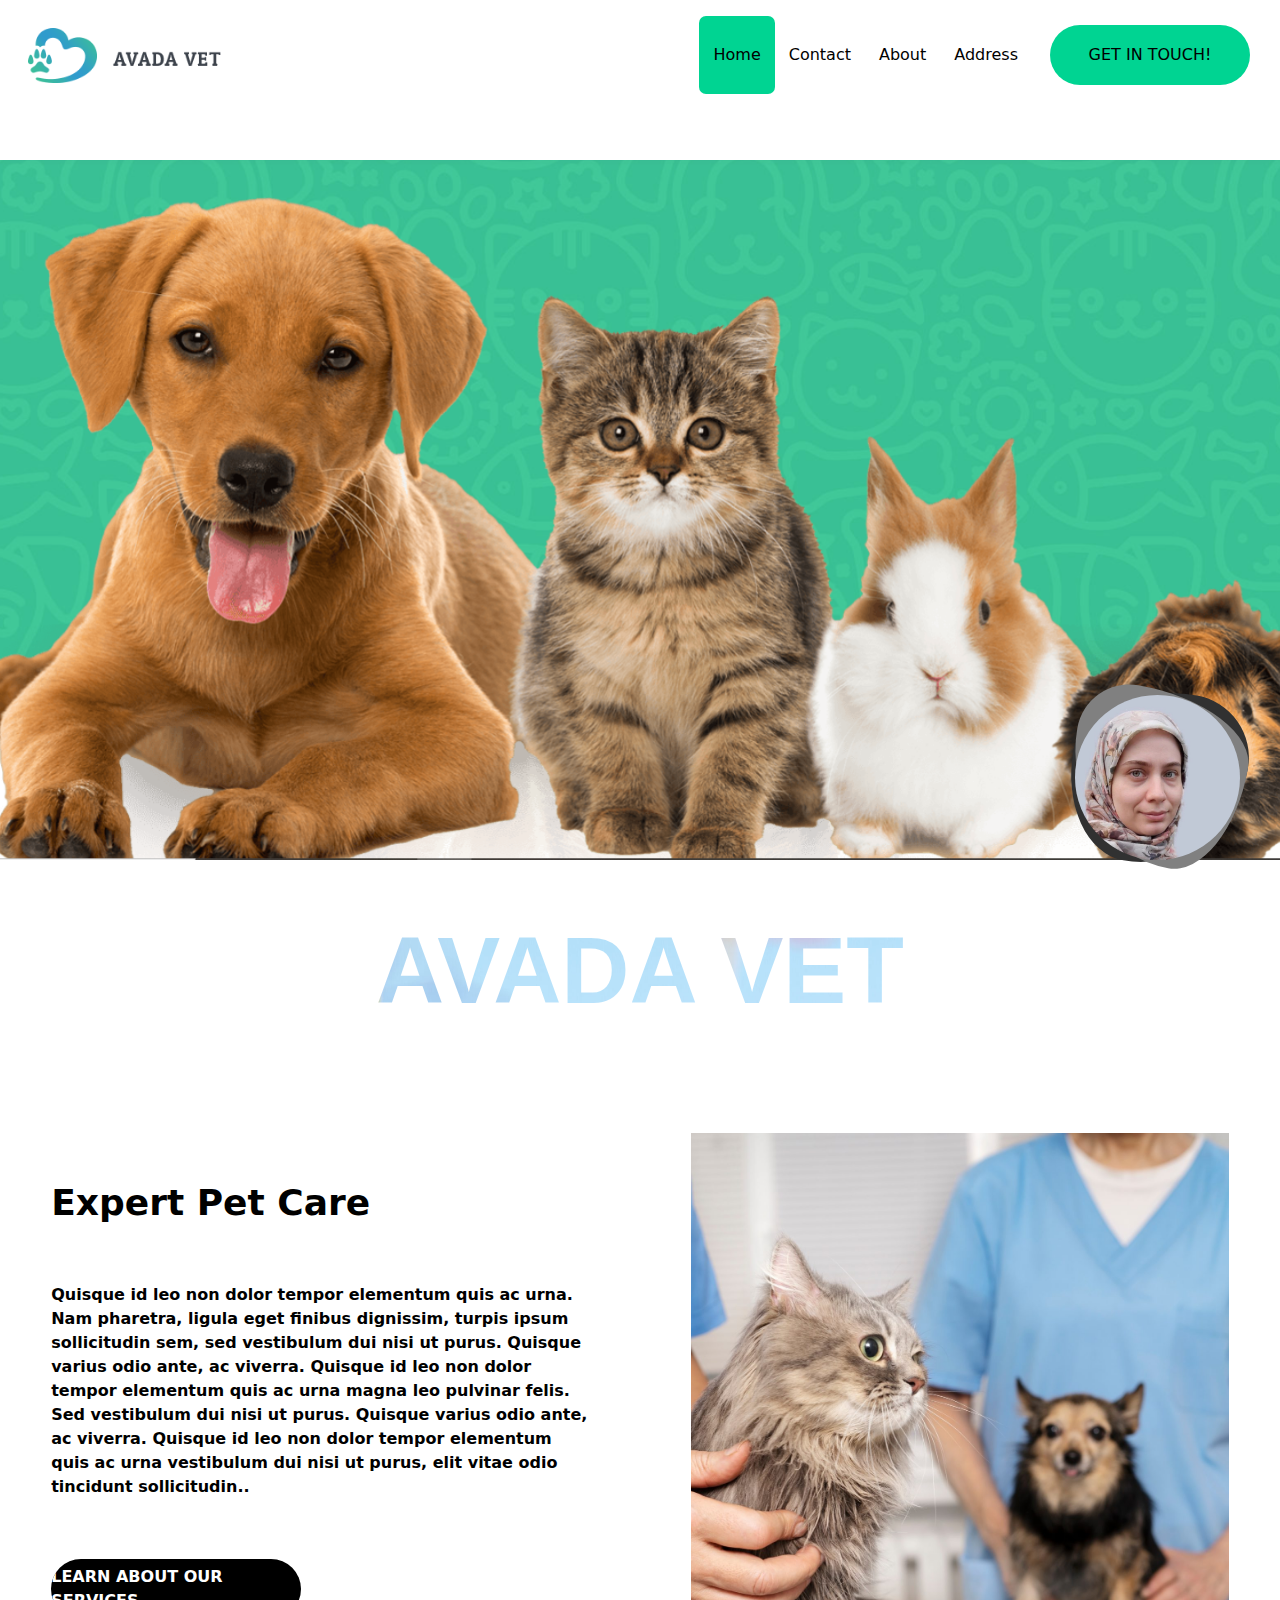
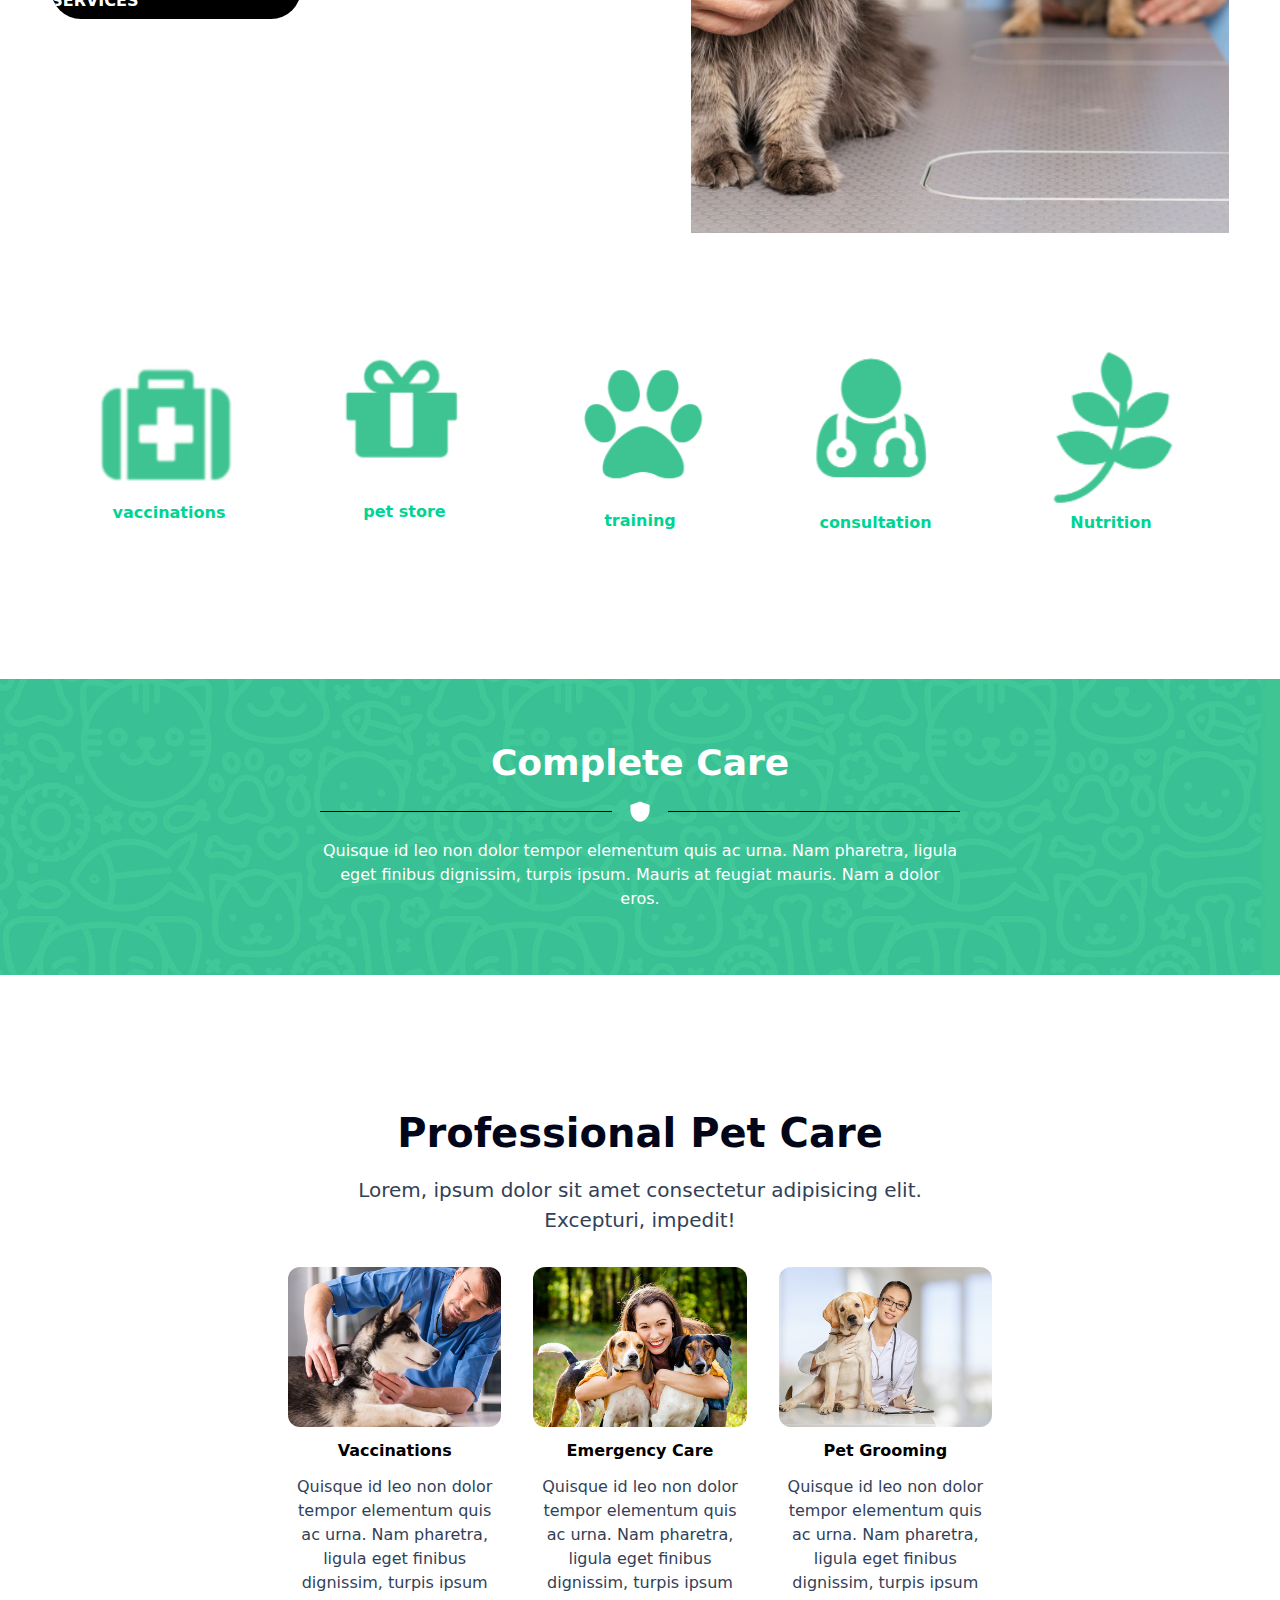
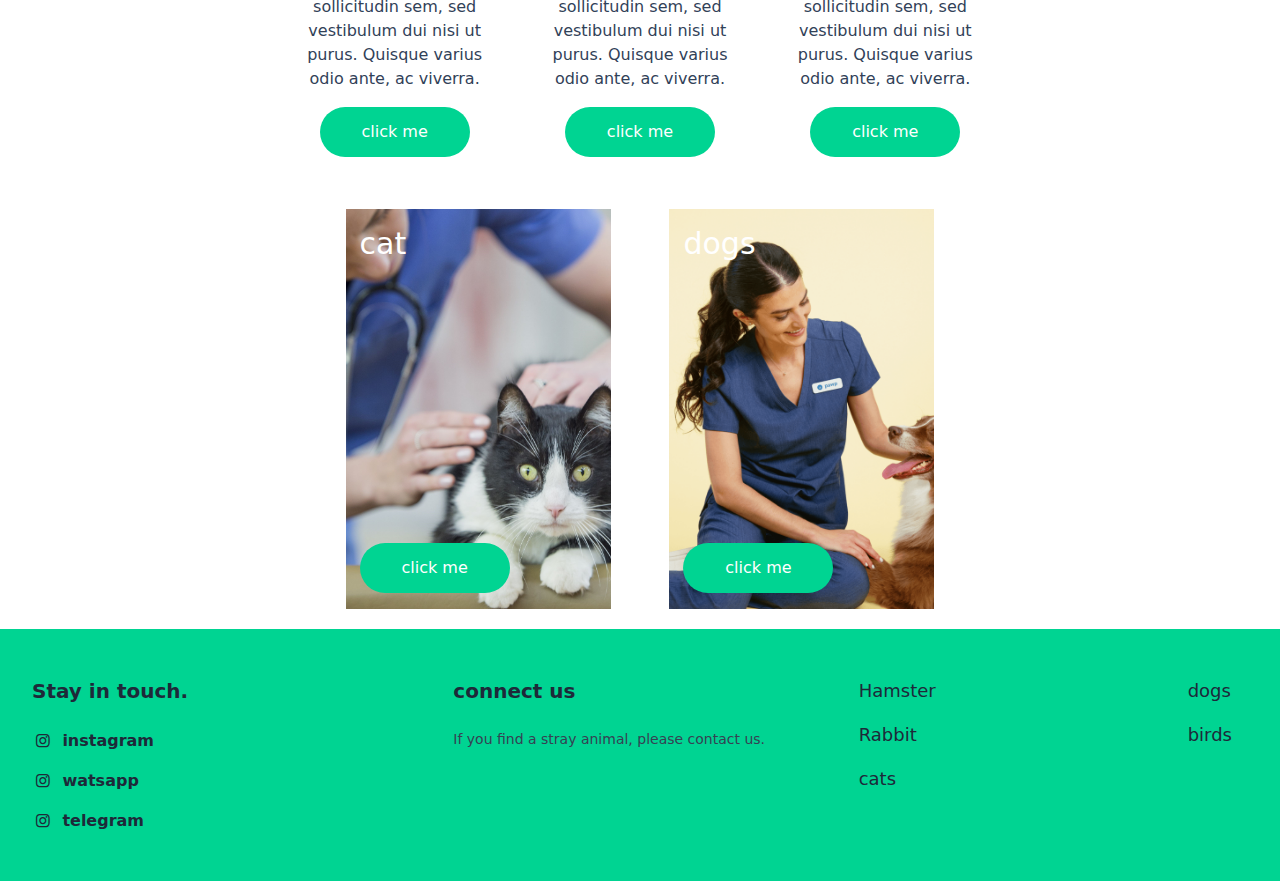
<file: index.html>
<!DOCTYPE html>
<html lang="en">
  <head>
    <meta charset="UTF-8" />
    <meta name="viewport" content="width=device-width, initial-scale=1.0" />
    <title>Document</title>
    <link rel="stylesheet" href="assets/css/fontello.css" />
    <link rel="stylesheet" href="stylesheet/output.css" />
  </head>
  <body>
    <div class="w-full">
      <header class="w-full 2xl:container h-[110px] mx-auto px-7">
        <div class="row h-full *:-amber-200*:h-full">
          <figure
            class="w-1/2 md:w-1/4 xl:w-2/12 flex *:h-1/2 *:w-auto items-center"
          >
            <img
              class="hidden md:flex"
              src="images/Avada Veterinarian - A Fully Customizable Avada Pre-built Website for WordPress_files/logo.webp"
              alt=""
            />
            <img
              class="md:hidden"
              src="images/Avada Veterinarian - A Fully Customizable Avada Pre-built Website for WordPress_files/mobile_logo.webp"
              alt=""
            />
          </figure>

          <nav class="hidden md:flex md:w-2/4 xl:w-8/12">
            <ul
              class="w-full h-full p-4 *:rounded-[7px] row *:h-full *: justify-end *:hover:bg-emerald-400 duration-700"
            >
              <li>
                <a
                  href=""
                  class="text-black capitalize flex h-full rounded-[7px] px-3.5 justify-center items-center bg-emerald-400"
                  >home</a
                >
              </li>
              <li>
                <a
                  href=""
                  class="text-black capitalize flex h-full px-3.5 justify-center items-center"
                  >contact</a
                >
              </li>
              <li>
                <a
                  href=""
                  class="text-black capitalize flex h-full px-3.5 justify-center items-center"
                  >about</a
                >
              </li>
              <li>
                <a
                  href=""
                  class="text-black capitalize flex h-full px-3.5 justify-center items-center"
                  >address</a
                >
              </li>
            </ul>
          </nav>
          <div
            class="hidden md:flex md:w-1/4 xl:w-2/12 rounded-3xl justify-center items-center"
          >
            <a
              href=""
              class="group overflow-hidden flex w-[200px] h-[60px] rounded-[50px] bg-emerald-400 text-black uppercase -b-gray-500 flex-wrap *:flex *:w-full *:h-full *:justify-center *:items-center *:text-black *:duration-700"
            >
              <span class="group-hover:opacity-0 group-hover:-mt-24"
                >Get in touch!</span
              >
              <span class="opacity-0 group-hover:opacity-100"
                >Get in touch!</span
              >
            </a>
          </div>
          <div class="w-1/2 md:hidden xl:hidden flex items-center justify-end">
            <div
              class="group: cursor-pointer w-[50px] text-black text-[20px] h-[30px] flex justify-center items-center rotate-[360deg] *:hover:rotate-180 *:duration-700"
            >
              <span class="group-hover:opacity-0 text-emerald-400">➕</span>
            </div>
          </div>
        </div>
      </header>

      <div class="row justify-center md:*:mt-[50px]">
        <section class="w-full 2xl:container mx-auto">
          <div class="w-full 2xl:container mx-auto">
            <figure
              class="bg-[url('../images/1.png')] bg-no-repeat bg-center bg-cover h-[200px] md:h-[700px] row justify-center *:my-3.5 relative *:absolute *:top-[7%] *:left-[30%] *:w-[45%]"
            ></figure>
          </div>
        </section>
      </div>
      <div class="row justify-center my-[40px]">
        <section class="w-full 2xl:container font-bold mx-auto">
          <h1 class="dance">avada vet</h1>
        </section>
      </div>

      <div class="row justify-center">
        <section class="w-full 2xl:container font-bold mx-auto">
          <div class="row *:min-h-[700px] *:w-full md:*:w-1/2 *:p-[4%]">
            <div class="*:text-black">
              <h1
                class="text-4xl text-gray-400 font-bold text-center lg:text-start mt-[50px]"
              >
                Expert Pet Care
              </h1>
              <p class="text-gray-400 my-[60px] text-center lg:text-start">
                Quisque id leo non dolor tempor elementum quis ac urna. Nam
                pharetra, ligula eget finibus dignissim, turpis ipsum
                sollicitudin sem, sed vestibulum dui nisi ut purus. Quisque
                varius odio ante, ac viverra. Quisque id leo non dolor tempor
                elementum quis ac urna magna leo pulvinar felis. Sed vestibulum
                dui nisi ut purus. Quisque varius odio ante, ac viverra. Quisque
                id leo non dolor tempor elementum quis ac urna vestibulum dui
                nisi ut purus, elit vitae odio tincidunt sollicitudin..
              </p>
              <div class="row justify-center lg:justify-start">
                <a
                  href=""
                  class="group overflow-hidden flex w-[250px] h-[60px] rounded-[50px] bg-black text-white uppercase font-bold font-bold-b-gray-500 flex-wrap *:flex *:w-full *:h-full *:justify-center *:items-center *:text-white *:duration-500"
                >
                  <span class="group-hover:opacity-0 group-hover:-mt-24"
                    >Learn about our services</span
                  >
                  <span class="opacity-0 group-hover:opacity-100"
                    >Learn about our services</span
                  >
                </a>
              </div>
            </div>
            <figure>
              <img
                src="images/3.jpg"
                class="object-cover h-[700px]"
                alt=""
              />
            </figure>
          </div>
        </section>
      </div>

      <div class="row justify-center">
        <section class="w-full">
          <div class="w-full 2xl:container mx-auto">
            <nav
              class="row px-[4%] py-[20px] *:font-bold justify-center *:w-full sm:*:w-1/2 md:*:w-1/5 *:flex *:flex-col *:justify-center *:my-6"
            >
              <figur class="group relative flex justify-center items-center">
                <img
                  class="bsolute inset-0 flex items-center justify-center transition-all duration-300 group-hover:opacity-0 group-hover:translate-x-10 w-[80%]"
                  src="images/15.png"
                  alt=""
                />
                <img
                  class="absolute inset-0 flex items-center justify-center opacity-0 transition-all duration-300 group-hover:opacity-100 group-hover:translate-x-10 w-[80%]"
                  src="images/15.png"
                  alt=""
                />
                <figcaption class="text-emerald-400">vaccinations</figcaption>
              </figur>

              <figur class="group relative flex justify-center items-center">
                <img
                  class="bsolute inset-0 flex items-center justify-center transition-all duration-300 group-hover:opacity-0 group-hover:translate-x-10 w-[80%]"
                  src="images/14.png"
                  alt=""
                />
                <img
                  class="absolute inset-0 flex items-center justify-center opacity-0 transition-all duration-300 group-hover:opacity-100 group-hover:translate-x-10 w-[80%]"
                  src="images/14.png"
                  alt=""
                />
                <figcaption class="text-emerald-400">pet store</figcaption>
              </figur>
              <figur class="group relative flex justify-center items-center">
                <img
                  class="bsolute inset-0 flex items-center justify-center transition-all duration-300 group-hover:opacity-0 group-hover:translate-x-10 w-[80%]"
                  src="images/13.png"
                  alt=""
                />
                <img
                  class="absolute inset-0 flex items-center justify-center opacity-0 transition-all duration-300 group-hover:opacity-100 group-hover:translate-x-10 w-[80%]"
                  src="images/13.png"
                  alt=""
                />
                <figcaption class="text-emerald-400">training</figcaption>
              </figur>

              <figur class="group relative flex justify-center items-center">
                <img
                  class="bsolute inset-0 flex items-center justify-center transition-all duration-300 group-hover:opacity-0 group-hover:translate-x-10 w-[80%]"
                  src="images/12.png"
                  alt=""
                />
                <img
                  class="absolute inset-0 flex items-center justify-center opacity-0 transition-all duration-300 group-hover:opacity-100 group-hover:translate-x-10 w-[80%]"
                  src="images/12.png"
                  alt=""
                />
                <figcaption class="text-emerald-400">consultation</figcaption>
              </figur>

              <figur class="group relative flex justify-center items-center">
                <img
                  class="bsolute inset-0 flex items-center justify-center transition-all duration-300 group-hover:opacity-0 group-hover:translate-x-10 w-[80%]"
                  src="images/11.png"
                  alt=""
                />
                <img
                  class="absolute inset-0 flex items-center justify-center opacity-0 transition-all duration-300 group-hover:opacity-100 group-hover:translate-x-10 w-[80%]"
                  src="images/11.png"
                  alt=""
                />
                <figcaption class="text-emerald-400">Nutrition</figcaption>
              </figur>
            </nav>
          </div>
        </section>
      </div>

      <div class="w-full 2xl:container mx-auto">
        <div class="row justify-center md:*:my-[100px]">
          <section
            class="w-full bg-[url('../images/pattern_bg.jpg')] bg-center bg-cover py-16"
          >
            <div class="max-w-2xl mx-auto text-center px-4">
              <h2 class="text-white text-4xl font-bold">Complete Care</h2>

              <div class="flex items-center justify-center my-4">
                <hr class="flex-grow font-bold-t font-bold-white/50" />

                <svg
                  xmlns="http://www.w3.org/2000/svg"
                  class="mx-4 w-6 h-6 text-white"
                  viewBox="0 0 20 20"
                  fill="currentColor"
                >
                  <path
                    d="M10 2L2 5v4c0 5.25 3.75 10 8 10s8-4.75 8-10V5l-8-3z"
                  />
                </svg>
                <hr class="flex-grow font-bold-t font-bold-white/50" />
              </div>

              <p class="text-white">
                Quisque id leo non dolor tempor elementum quis ac urna. Nam
                pharetra, ligula eget finibus dignissim, turpis ipsum. Mauris at
                feugiat mauris. Nam a dolor eros.
              </p>
            </div>
          </section>
        </div>
      </div>
      <div class="w-full 2xl:container mx-auto">
        <section class="w-full bg-white">
          <div class="w-full 2xl:container mx-auto">
            <div class="row justify-center">
              <div class="w-full p-4 lg:w-1/2">
                <h2
                  class="text-[40px] text-slate-950 text-center my-3 font-bold"
                >
                  Professional Pet Care
                </h2>
                <p class="text-[20px] text-slate-700 text-center">
                  Lorem, ipsum dolor sit amet consectetur adipisicing elit.
                  Excepturi, impedit!
                </p>
              </div>
            </div>
          </div>
          <div
            class="w-full 2xl:container mx-auto justify-center *:m-4 flex flex-wrap"
          >
            <figure class="*:w-full w-full lg:w-1/6">
              <img class="rounded-xl" src="images/care_3.jpg" alt="" />
              <div>
                <h3 class="text-center mb-3 font-bold mt-3">Vaccinations</h3>
                <figcaption class="text-center text-slate-700">
                  Quisque id leo non dolor tempor elementum quis ac urna. Nam
                  pharetra, ligula eget finibus dignissim, turpis ipsum
                  sollicitudin sem, sed vestibulum dui nisi ut purus. Quisque
                  varius odio ante, ac viverra.
                </figcaption>
              </div>
              <div class="row justify-center my-4">
                <a href="" class="btngreen">click me</a>
              </div>
            </figure>
            <figure class="*:w-full w-full lg:w-1/6">
              <img class="rounded-xl" src="images/care_2.jpg" alt="" />
              <div>
                <h3 class="text-center mb-3 font-bold mt-3">Emergency Care</h3>
                <figcaption class="text-center text-slate-700">
                  Quisque id leo non dolor tempor elementum quis ac urna. Nam
                  pharetra, ligula eget finibus dignissim, turpis ipsum
                  sollicitudin sem, sed vestibulum dui nisi ut purus. Quisque
                  varius odio ante, ac viverra.
                </figcaption>
              </div>
              <div class="row justify-center my-4">
                <a href="" class="btngreen">click me</a>
              </div>
            </figure>
            <figure class="*:w-full w-full lg:w-1/6">
              <img class="rounded-xl" src="images/care_1.jpg" alt="" />
              <div>
                <h3 class="text-center mb-3 font-bold mt-3">Pet Grooming</h3>
                <figcaption class="text-center text-slate-700">
                  Quisque id leo non dolor tempor elementum quis ac urna. Nam
                  pharetra, ligula eget finibus dignissim, turpis ipsum
                  sollicitudin sem, sed vestibulum dui nisi ut purus. Quisque
                  varius odio ante, ac viverra.
                </figcaption>
              </div>
              <div class="row justify-center my-4">
                <a href="" class="btngreen">click me</a>
              </div>
            </figure>
          </div>
          <div class="w-full 2xl:container mx-auto px-[4%]">
            <div class="row justify-center">
              <div class="w-full lg:w-1/2">
                <div class="row *:my-5 justify-center lg:justify-between">
                  <div
                    class="w-full *:absolute lg:w-[45%] h-[400px] bg-[url('../images/cati2.jpg')] bg-cover relative before:content-[''] hover:scale-105 duration-500"
                  >
                    <h3 class="text-white text-[30px] left-3.5 top-3">cat</h3>
                    <a href="" class="btngreen bottom-4 left-3.5">click me</a>
                  </div>
                  <div
                    class="w-full *:absolute lg:w-[45%] h-[400px] bg-[url('../images/17.png')] bg-cover relative before:content-[''] hover:scale-105 duration-500"
                  >
                    <h3 class="text-white text-[30px] left-3.5 top-3">dogs</h3>
                    <a href="" class="btngreen bottom-4 left-3.5">click me</a>
                  </div>
                </div>
              </div>
            </div>
          </div>
        </section>
      </div>

      <div class="w-full 2xl:container mx-auto">
        <footer class="bg-emerald-400 text-gray-800 py-12 px-8">
          <div class="max-w-7xl mx-auto flex flex-wrap justify-between">
            <div class="w-full md:w-1/3 mb-8 md:mb-0">
              <h2 class="text-xl font-semibold mb-6">Stay in touch.</h2>
              <ul class="space-y-4 *:flex *:items-center *:space-x-2">
                <li>
                  <i class="icon-instagram"></i>
                  <span class="font-bold">instagram</span>
                </li>

                <li>
                  <i class="icon-instagram"></i>
                  <span class="font-bold">watsapp</span>
                </li>

                <li>
                  <i class="icon-instagram"></i>
                  <span class="font-bold">telegram</span>
                </li>
              </ul>
            </div>

            <div class="w-full md:w-1/3 px-4 mb-8 md:mb-0">
              <h2 class="text-xl font-bold mb-6">connect us</h2>
              <p class="text-sm text-gray-700">
                If you find a stray animal, please contact us.
              </p>
            </div>

            <div class="w-full md:w-1/3 flex justify-between px-4">
              <ul class="space-y-4">
                <li>
                  <a
                    href="#"
                    class="text-lg font-medium pb-1 font-bold-b-2 font-bold-orange-600 hover:font-bold-orange-800 transition-colors duration-300"
                    >Hamster</a
                  >
                </li>
                <li>
                  <a
                    href="#"
                    class="text-lg font-medium pb-1 font-bold-b-2 font-bold-orange-600 hover:font-bold-orange-800 transition-colors duration-300"
                    >Rabbit</a
                  >
                </li>
                <li>
                  <a
                    href="#"
                    class="text-lg font-medium pb-1 font-bold-b-2 font-bold-orange-600 hover:font-bold-orange-800 transition-colors duration-300"
                    >cats</a
                  >
                </li>
              </ul>

              <ul class="space-y-4">
                <li>
                  <a
                    href="#"
                    class="text-lg font-medium pb-1 font-bold-b-2 font-bold-orange-600 hover:font-bold-orange-800 transition-colors duration-300"
                    >dogs</a
                  >
                </li>
                <li>
                  <a
                    href="#"
                    class="text-lg font-medium pb-1 font-bold-b-2 font-bold-orange-600 hover:font-bold-orange-800 transition-colors duration-300"
                    >birds</a
                  >
                </li>
                <li>
                  <a
                    href="#"
                    class="text-lg font-medium pb-1 font-bold-b-2 font-bold-orange-600 hover:font-bold-orange-800 transition-colors duration-300"
                  ></a>
                </li>
              </ul>
            </div>
          </div>
        </footer>
        <div class="mahsa">
          <div class="circle">
            <img src="images/mahsa.jpg" alt="" />
          </div>
          <a href="https://github.com/mahsasa71"
            ><i class="icon-github-circled"></i
          ></a>
          <a href="https://www.instagram.com/mahsacodes?igsh=b3o4NXE4d25tYmli"
            ><i class="icon-instagram"></i
          ></a>
          <a
            href="https://www.linkedin.com/in/mahsa-sahraei?utm_source=share&utm_campaign=share_via&utm_content=profile&utm_medium=android_app"
            ><i class="icon-linkedin"></i
          ></a>
          <a href="mailto:sahraee.mse@gmail.com"><i class="icon-mail"></i></a>
        </div>
      </div>
    </div>
  </body>
</html>
</file>
<file: assets/css/fontello.css>
@font-face {
  font-family: 'fontello';
  src: url('../font/fontello.eot?66167974');
  src: url('../font/fontello.eot?66167974#iefix') format('embedded-opentype'),
       url('../font/fontello.woff2?66167974') format('woff2'),
       url('../font/fontello.woff?66167974') format('woff'),
       url('../font/fontello.ttf?66167974') format('truetype'),
       url('../font/fontello.svg?66167974#fontello') format('svg');
  font-weight: normal;
  font-style: normal;
}
/* Chrome hack: SVG is rendered more smooth in Windozze. 100% magic, uncomment if you need it. */
/* Note, that will break hinting! In other OS-es font will be not as sharp as it could be */
/*
@media screen and (-webkit-min-device-pixel-ratio:0) {
  @font-face {
    font-family: 'fontello';
    src: url('../font/fontello.svg?66167974#fontello') format('svg');
  }
}
*/
[class^="icon-"]:before, [class*=" icon-"]:before {
  font-family: "fontello";
  font-style: normal;
  font-weight: normal;
  speak: never;

  display: inline-block;
  text-decoration: inherit;
  width: 1em;
  margin-right: .2em;
  text-align: center;
  /* opacity: .8; */

  /* For safety - reset parent styles, that can break glyph codes*/
  font-variant: normal;
  text-transform: none;

  /* fix buttons height, for twitter bootstrap */
  line-height: 1em;

  /* Animation center compensation - margins should be symmetric */
  /* remove if not needed */
  margin-left: .2em;

  /* you can be more comfortable with increased icons size */
  /* font-size: 120%; */

  /* Font smoothing. That was taken from TWBS */
  -webkit-font-smoothing: antialiased;
  -moz-osx-font-smoothing: grayscale;

  /* Uncomment for 3D effect */
  /* text-shadow: 1px 1px 1px rgba(127, 127, 127, 0.3); */
}

.icon-mail:before { content: '\e800'; } /* '' */
.icon-phone:before { content: '\e801'; } /* '' */
.icon-github-circled:before { content: '\f09b'; } /* '' */
.icon-linkedin:before { content: '\f0e1'; } /* '' */
.icon-instagram:before { content: '\f16d'; } /* '' */
</file>
